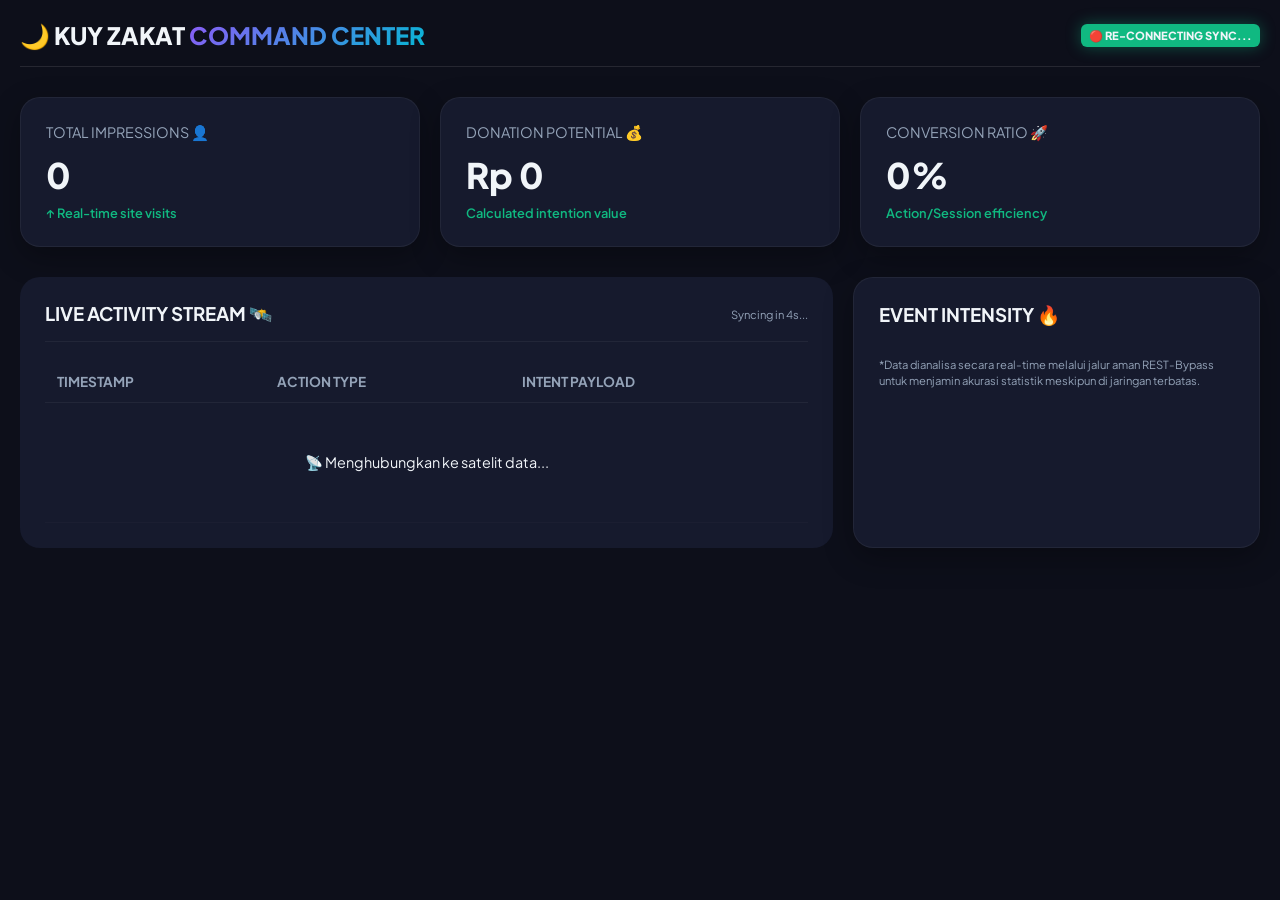
<file: analytics.html>
<!DOCTYPE html>
<html lang="id">
<head>
    <meta charset="UTF-8">
    <meta name="viewport" content="width=device-width, initial-scale=1.0">
    <title>Kuy Zakat | Command Center 📊</title>
    <link href="https://fonts.googleapis.com/css2?family=Plus+Jakarta+Sans:wght@400;600;800&display=swap" rel="stylesheet">
    <style>
        :root {
            --bg-dark: #0d0f1a;
            --bg-card: #161a2d;
            --accent-purple: #8B5CF6;
            --accent-cyan: #06B6D4;
            --accent-green: #10B981;
            --text-primary: #F1F5F9;
            --text-secondary: #94A3B8;
        }

        body {
            background: var(--bg-dark);
            color: var(--text-primary);
            font-family: 'Plus Jakarta Sans', sans-serif;
            margin: 0;
            padding: 20px;
        }

        .header {
            display: flex;
            justify-content: space-between;
            align-items: center;
            margin-bottom: 30px;
            padding-bottom: 15px;
            border-bottom: 1px solid rgba(255,255,255,0.1);
        }

        .logo { font-size: 1.5rem; font-weight: 800; }
        .gradient-text {
            background: linear-gradient(135deg, var(--accent-purple), var(--accent-cyan));
            -webkit-background-clip: text;
            -webkit-text-fill-color: transparent;
        }

        .grid {
            display: grid;
            grid-template-columns: repeat(auto-fit, minmax(280px, 1fr));
            gap: 20px;
            margin-bottom: 30px;
        }

        .card {
            background: var(--bg-card);
            padding: 25px;
            border-radius: 20px;
            border: 1px solid rgba(255,255,255,0.05);
            box-shadow: 0 10px 30px rgba(0,0,0,0.3);
        }

        .card-label { color: var(--text-secondary); font-size: 0.9rem; margin-bottom: 10px; }
        .card-value { font-size: 2.2rem; font-weight: 800; }
        .trend { font-size: 0.8rem; margin-top: 8px; font-weight: 600; }
        .up { color: var(--accent-green); }

        .dashboard-row {
            display: grid;
            grid-template-columns: 2fr 1fr;
            gap: 20px;
        }

        .table-box {
            background: var(--bg-card);
            border-radius: 20px;
            padding: 25px;
            max-height: 600px;
            overflow-y: auto;
        }

        table { width: 100%; border-collapse: collapse; }
        th { text-align: left; padding: 12px; color: var(--text-secondary); font-size: 0.85rem; border-bottom: 1px solid rgba(255,255,255,0.05); }
        td { padding: 15px 12px; font-size: 0.9rem; border-bottom: 1px solid rgba(255,255,255,0.02); }

        .badge { padding: 4px 8px; border-radius: 6px; font-size: 0.7rem; font-weight: 800; text-transform: uppercase; }
        .bg-purple { background: rgba(139, 92, 246, 0.2); color: var(--accent-purple); }
        .bg-cyan { background: rgba(6, 182, 212, 0.2); color: var(--accent-cyan); }
        .bg-green { background: rgba(16, 185, 129, 0.2); color: var(--accent-green); }

        .bar-chart { margin-top: 20px; }
        .bar-row { display: flex; align-items: center; gap: 15px; margin-bottom: 15px; }
        .bar-label { min-width: 100px; font-size: 0.75rem; text-transform: capitalize; color: var(--text-secondary); }
        .bar-track { flex-grow: 1; height: 8px; background: rgba(255,255,255,0.05); border-radius: 10px; overflow: hidden; }
        .bar-fill { height: 100%; background: linear-gradient(90deg, var(--accent-purple), var(--accent-cyan)); width: 0; transition: width 1s ease; }
        .bar-val { font-weight: 800; font-size: 0.8rem; color: var(--accent-cyan); min-width: 30px; text-align: right; }

        ::-webkit-scrollbar { width: 6px; }
        ::-webkit-scrollbar-thumb { background: rgba(255,255,255,0.1); border-radius: 10px; }

        @media (max-width: 768px) {
            .dashboard-row { grid-template-columns: 1fr; }
        }
    </style>
</head>
<body>

    <div class="header">
        <div class="logo">🌙 KUY ZAKAT <span class="gradient-text">COMMAND CENTER</span></div>
        <div id="conn-status" class="badge" style="background: var(--accent-green); box-shadow: 0 0 15px rgba(16,185,129,0.4)">🔴 LIVE MONITORING</div>
    </div>

    <!-- KPI & METRICS -->
    <div class="grid">
        <div class="card">
            <div class="card-label">TOTAL IMPRESSIONS 👤</div>
            <div id="total-views" class="card-value">0</div>
            <div class="trend up">↑ Real-time site visits</div>
        </div>
        <div class="card">
            <div class="card-label">DONATION POTENTIAL 💰</div>
            <div id="total-revenue" class="card-value">Rp 0</div>
            <div id="revenue-trend" class="trend up">Calculated intention value</div>
        </div>
        <div class="card">
            <div class="card-label">CONVERSION RATIO 🚀</div>
            <div id="conv-ratio" class="card-value">0%</div>
            <div class="trend up">Action/Session efficiency</div>
        </div>
    </div>

    <div class="dashboard-row">
        <!-- Live Action Feed -->
        <div class="table-box">
            <h3 style="margin-top:0; border-bottom:1px solid rgba(255,255,255,0.05); padding-bottom:15px; display:flex; justify-content: space-between; align-items:center">
                LIVE ACTIVITY STREAM 🛰️
                <span id="sync-timer" style="font-size:0.7rem; color:var(--text-secondary); font-weight:400">Syncing in 5s...</span>
            </h3>
            <table>
                <thead><tr><th>TIMESTAMP</th><th>ACTION TYPE</th><th>INTENT PAYLOAD</th></tr></thead>
                <tbody id="log-body"><tr><td colspan="3" style="text-align:center; padding:50px">📡 Menghubungkan ke satelit data...</td></tr></tbody>
            </table>
        </div>

        <!-- Event Distribution -->
        <div class="card">
            <h3 style="margin-top:0">EVENT INTENSITY 🔥</h3>
            <div id="action-stats" class="bar-chart">
                <!-- Data bars will populate here -->
            </div>
            <p style="font-size:0.7rem; color:var(--text-secondary); margin-top:30px; line-height:1.4">
                *Data dianalisa secara real-time melalui jalur aman REST-Bypass untuk menjamin akurasi statistik meskipun di jaringan terbatas.
            </p>
        </div>
    </div>

    <script>
        const DB_URL = "https://kuy-zakat-default-rtdb.asia-southeast1.firebasedatabase.app/analytics.json";
        const logBody = document.getElementById('log-body');
        const statusEl = document.getElementById('conn-status');
        
        let stats = {};
        let totalRevenue = 0;
        let totalViews = 0;

        async function fetchAnalytics() {
            try {
                const res = await fetch(DB_URL);
                if (!res.ok) throw new Error();
                const data = await res.json();
                statusEl.innerHTML = '🟢 LIVE MONITORING ACTIVE';
                renderData(data || {});
            } catch (e) {
                statusEl.innerHTML = '🔴 RE-CONNECTING SYNC...';
            }
        }

        function formatRp(val) {
            return 'Rp ' + (val || 0).toLocaleString('id-ID');
        }

        function renderData(data) {
            logBody.innerHTML = '';
            stats = { page_view:0, hitung_penghasilan:0, hitung_maal:0, bayar_kalkulator:0 };
            totalRevenue = 0;
            totalViews = 0;

            const entries = Object.values(data).reverse().slice(0, 100);
            
            if (entries.length === 0) {
                logBody.innerHTML = `<tr><td colspan="3" style="text-align:center; padding:35px; color:var(--text-secondary)">📡 Belum ada aktivitas tercatat hari ini</td></tr>`;
            }
            
            entries.forEach(item => {
                const type = item.type || 'event';
                const eventName = item.event || 'action';
                const timestamp = item.timestamp ? new Date(item.timestamp).toLocaleTimeString() : '--:--';
                
                // Aggregation logic
                if(item.event === 'page_view') totalViews++;
                
                // Extract amount (zakat or amount)
                let amount = 0;
                if (item.data) {
                    amount = item.data.zakat || item.data.amount || 0;
                } else if (item.amount) {
                    amount = item.amount;
                }
                if (amount) totalRevenue += parseInt(amount) || 0;
                
                if(item.event) {
                    if(!stats[item.event]) stats[item.event] = 0;
                    stats[item.event]++;
                }

                // Row Construction / Details Formatting
                let badgeClass = item.event === 'page_view' ? 'bg-cyan' : (item.event === 'bayar_kalkulator' ? 'bg-green' : 'bg-purple');
                
                let payloadText = item.event ? item.event.replace(/_/g, ' ') : 'action';
                if (item.data) {
                    if (item.event === 'hitung_penghasilan' || item.event === 'hitung_maal') {
                        payloadText += ` (Harta: ${formatRp(item.data.total)}, Zakat: ${formatRp(item.data.zakat)})`;
                    } else if (item.event === 'bayar_kalkulator') {
                        payloadText += ` (Tab: ${item.data.tab || '-'})`;
                    } else if (item.event === 'open_qris' || item.event === 'qris_success_auto') {
                        payloadText += ` (Nominal: ${formatRp(item.data.amount)})`;
                    } else {
                        payloadText += ` (${JSON.stringify(item.data)})`;
                    }
                }
                
                logBody.innerHTML += `<tr>
                    <td style="color:var(--text-secondary); font-size:0.75rem">${timestamp}</td>
                    <td><span class="badge ${badgeClass}">${type}</span></td>
                    <td style="font-weight:600; text-transform:uppercase; letter-spacing:0.5px; font-size:0.8rem">${payloadText}</td>
                </tr>`;
            });

            // Update KPI Cards
            document.getElementById('total-views').textContent = totalViews;
            document.getElementById('total-revenue').textContent = formatRp(totalRevenue);
            
            // Calculate Ratio
            const totalActions = Object.values(stats).reduce((a,b) => a+b, 0) - totalViews;
            const ratio = totalViews > 0 ? ((totalActions / totalViews) * 100).toFixed(1) : 0;
            document.getElementById('conv-ratio').textContent = ratio + '%';

            renderChart();
        }

        function renderChart() {
            const chartBox = document.getElementById('action-stats');
            chartBox.innerHTML = '';
            
            const sorted = Object.entries(stats).sort((a,b) => b[1] - a[1]);
            const max = Math.max(...Object.values(stats), 1);

            sorted.forEach(([key, val]) => {
                const pct = (val / max) * 100;
                chartBox.innerHTML += `
                    <div class="bar-row">
                        <div class="bar-label">${key.replace(/_/g, ' ')}</div>
                        <div class="bar-track"><div class="bar-fill" style="width:${pct}%"></div></div>
                        <div class="bar-val">${val}</div>
                    </div>
                `;
            });
        }

        // Auto Refresh
        setInterval(fetchAnalytics, 5000);
        fetchAnalytics();

        // Timer Display
        let timeLeft = 5;
        setInterval(() => {
            timeLeft--;
            if(timeLeft < 0) timeLeft = 5;
            document.getElementById('sync-timer').textContent = `Syncing in ${timeLeft}s...`;
        }, 1000);
    </script>
</body>
</html>
</file>
